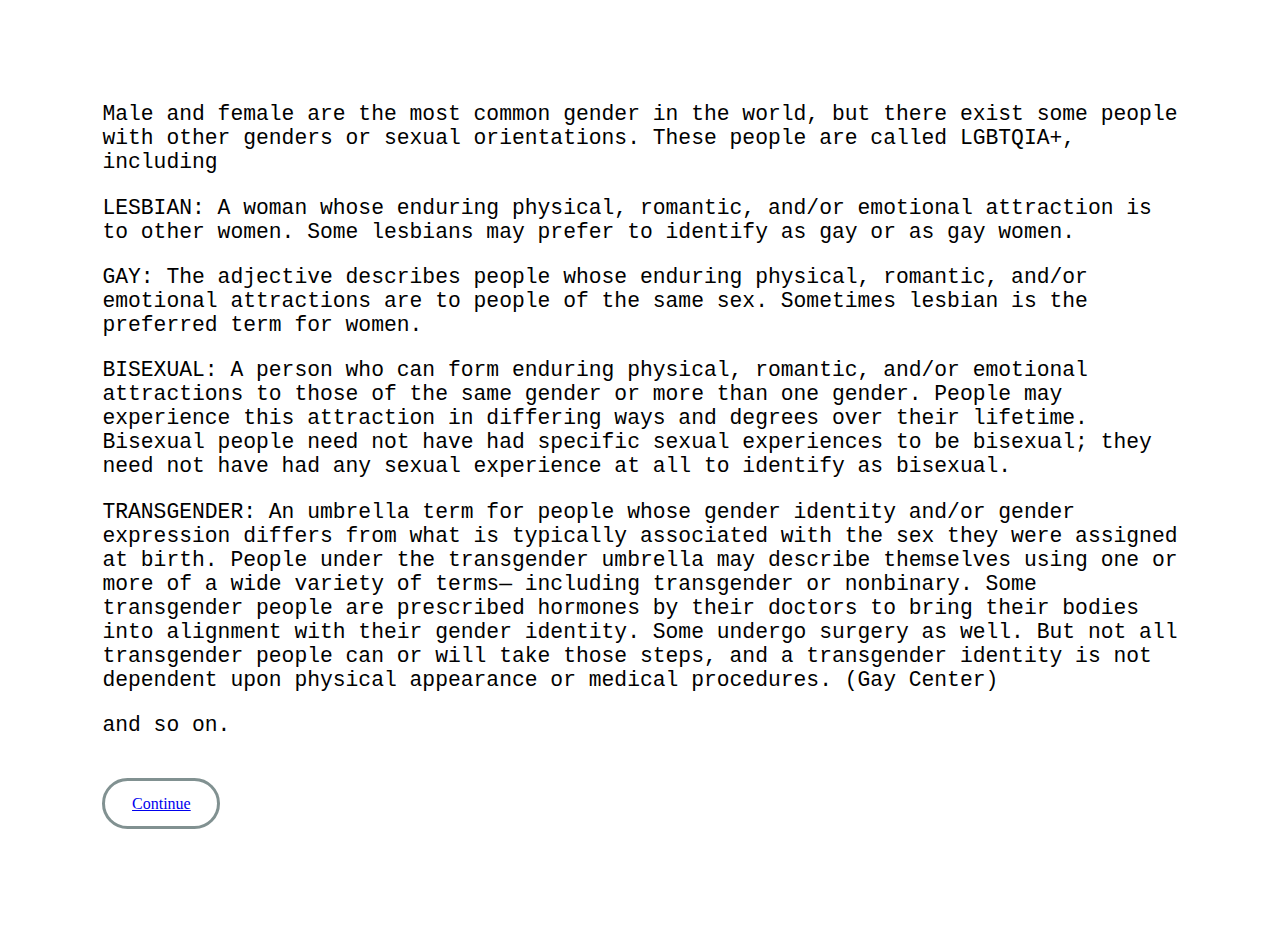
<file: explore/index.html>
<html>
    <head>
        <title>Background Info</title>
        <link rel="stylesheet" type="text/css" href="../css/explore.css">
    </head>
    <body>
        <p>
            Male and female are the most common gender in the world, but there exist some people with other genders or sexual orientations. These people are called LGBTQIA+, including
        </p>
        <p>
            LESBIAN: A woman whose enduring physical, romantic, and/or emotional attraction is to other women. Some lesbians may prefer to identify as gay or as gay women.
        </p>
        <p>
            GAY: The adjective describes people whose enduring physical, romantic, and/or emotional attractions are to people of the same sex. Sometimes lesbian is the preferred term for women.
        </p>
        <p>
            BISEXUAL: A person who can form enduring physical, romantic, and/or emotional attractions to those of the same gender or more than one gender. People may experience this attraction in differing ways and degrees over their lifetime. Bisexual people need not have had specific sexual experiences to be bisexual; they need not have had any sexual experience at all to identify as bisexual.
        </p>
        <p>
            TRANSGENDER: An umbrella term for people whose gender identity and/or gender expression differs from what is typically associated with the sex they were assigned at birth. People under the transgender umbrella may describe themselves using one or more of a wide variety of terms— including transgender or nonbinary. Some transgender people are prescribed hormones by their doctors to bring their bodies into alignment with their gender identity. Some undergo surgery as well. But not all transgender people can or will take those steps, and a transgender identity is not dependent upon physical appearance or medical procedures. (Gay Center)
        </p>
        <p>
            and so on.
        </p>
        <a class="continue" href="startgame.html">Continue</a>
    </body>
</html>
</file>
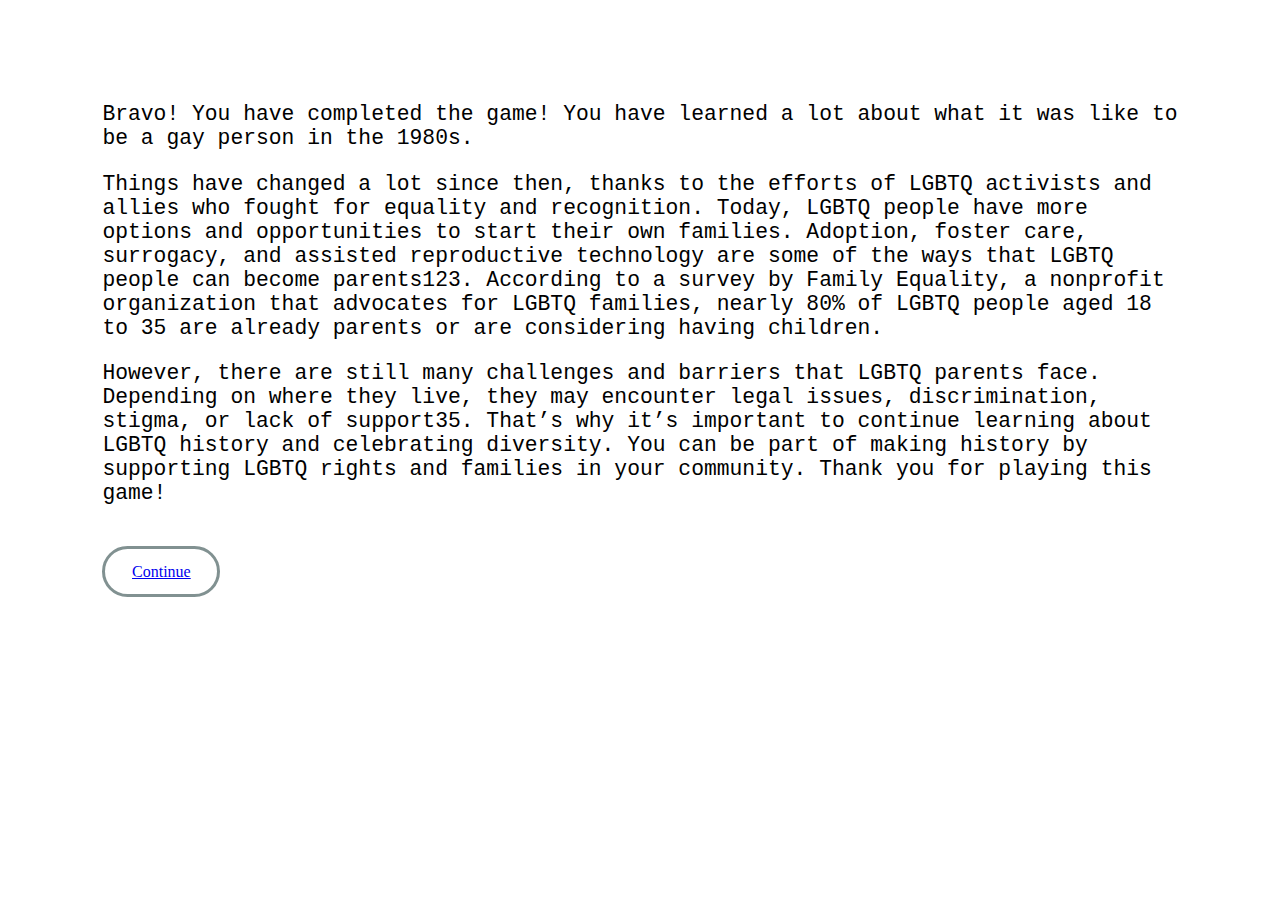
<file: explore/ending.html>
<html>
    <head>
        <link rel="stylesheet" type="text/css" href="../css/explore.css">
    </head>
    <body>
        <p>
            Bravo! You have completed the game! You have learned a lot about what it was like to be a gay person in the 1980s.
        </p>
        <p>
            Things have changed a lot since then, thanks to the efforts of LGBTQ activists and allies who fought for equality and recognition. Today, LGBTQ people have more options and opportunities to start their own families. Adoption, foster care, surrogacy, and assisted reproductive technology are some of the ways that LGBTQ people can become parents123. According to a survey by Family Equality, a nonprofit organization that advocates for LGBTQ families, nearly 80% of LGBTQ people aged 18 to 35 are already parents or are considering having children.
        </p>
        <p>
            However, there are still many challenges and barriers that LGBTQ parents face. Depending on where they live, they may encounter legal issues, discrimination, stigma, or lack of support35. That’s why it’s important to continue learning about LGBTQ history and celebrating diversity. You can be part of making history by supporting LGBTQ rights and families in your community. Thank you for playing this game!
        </p>
        <a class="continue" href="ending.html">Continue</a>
    </body>
</html>
</file>
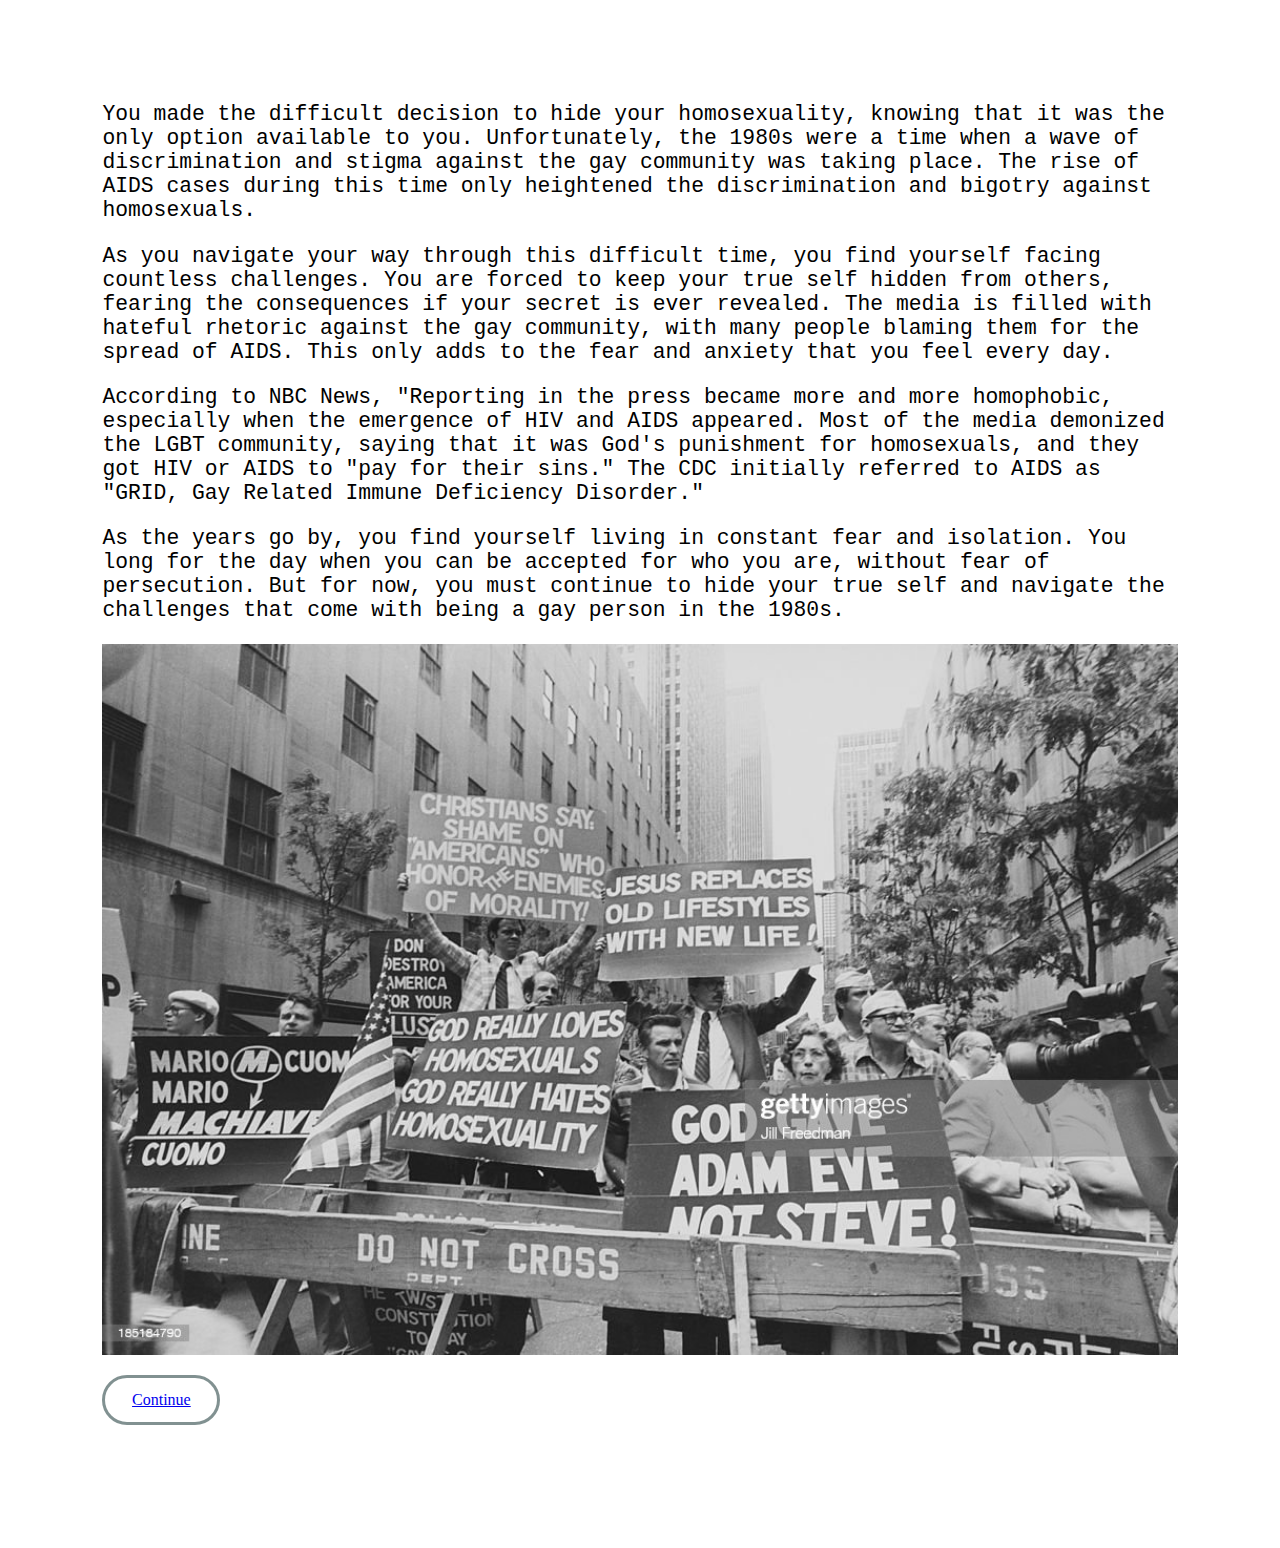
<file: explore/lv2-hide.html>
<html>
    <head>
        <link rel="stylesheet" type="text/css" href="../css/explore.css">
    </head>
    <body>
        <p>
            You made the difficult decision to hide your homosexuality, knowing that it was the only option available to you. Unfortunately, the 1980s were a time when a wave of discrimination and stigma against the gay community was taking place. The rise of AIDS cases during this time only heightened the discrimination and bigotry against homosexuals.
        </p>
        <p>
            As you navigate your way through this difficult time, you find yourself facing countless challenges. You are forced to keep your true self hidden from others, fearing the consequences if your secret is ever revealed. The media is filled with hateful rhetoric against the gay community, with many people blaming them for the spread of AIDS. This only adds to the fear and anxiety that you feel every day.
        </p>
        <p>
            According to NBC News, "Reporting in the press became more and more homophobic, especially when the emergence of HIV and AIDS appeared. Most of the media demonized the LGBT community, saying that it was God's punishment for homosexuals, and they got HIV or AIDS to "pay for their sins." The CDC initially referred to AIDS as "GRID, Gay Related Immune Deficiency Disorder."
        </p>
        <p>
            As the years go by, you find yourself living in constant fear and isolation. You long for the day when you can be accepted for who you are, without fear of persecution. But for now, you must continue to hide your true self and navigate the challenges that come with being a gay person in the 1980s.
        </p>
        <img src="../img/level-1.jpg" width=100%></img>
        <a class="continue" href="lv3-intro.html">Continue</a>
    </body>
</html>
</file>
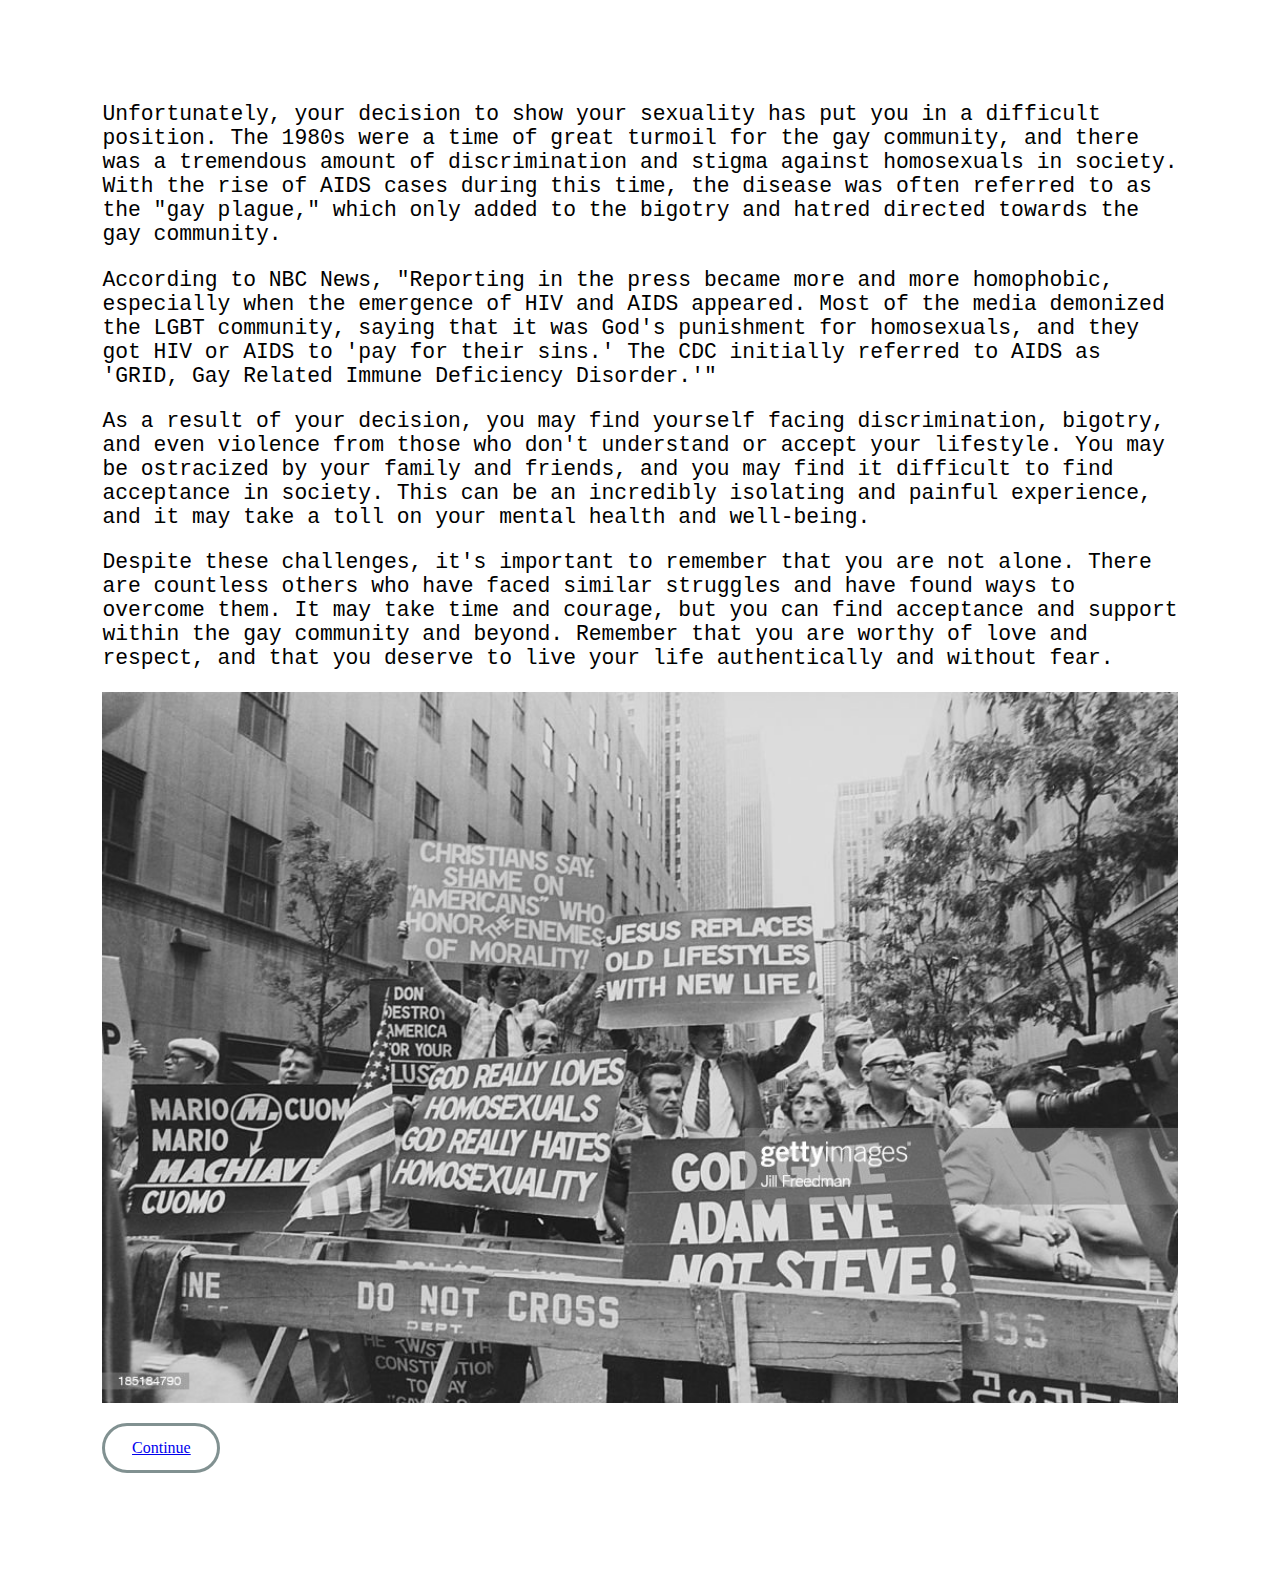
<file: explore/lv2-show.html>
<html>
    <head>
        <link rel="stylesheet" type="text/css" href="../css/explore.css">
    </head>
    <body>
        <p>
            Unfortunately, your decision to show your sexuality has put you in a difficult position. The 1980s were a time of great turmoil for the gay community, and there was a tremendous amount of discrimination and stigma against homosexuals in society. With the rise of AIDS cases during this time, the disease was often referred to as the "gay plague," which only added to the bigotry and hatred directed towards the gay community.
        </p>
        <p>
            According to NBC News, "Reporting in the press became more and more homophobic, especially when the emergence of HIV and AIDS appeared. Most of the media demonized the LGBT community, saying that it was God's punishment for homosexuals, and they got HIV or AIDS to 'pay for their sins.' The CDC initially referred to AIDS as 'GRID, Gay Related Immune Deficiency Disorder.'"
        </p>
        <p>
            As a result of your decision, you may find yourself facing discrimination, bigotry, and even violence from those who don't understand or accept your lifestyle. You may be ostracized by your family and friends, and you may find it difficult to find acceptance in society. This can be an incredibly isolating and painful experience, and it may take a toll on your mental health and well-being.
        </p>
        <p>
            Despite these challenges, it's important to remember that you are not alone. There are countless others who have faced similar struggles and have found ways to overcome them. It may take time and courage, but you can find acceptance and support within the gay community and beyond. Remember that you are worthy of love and respect, and that you deserve to live your life authentically and without fear.
        </p>
        <img src="../img/level-1.jpg" width=100%></img>
        <a class="continue" href="lv3-intro.html">Continue</a>
    </body>
</html>
</file>
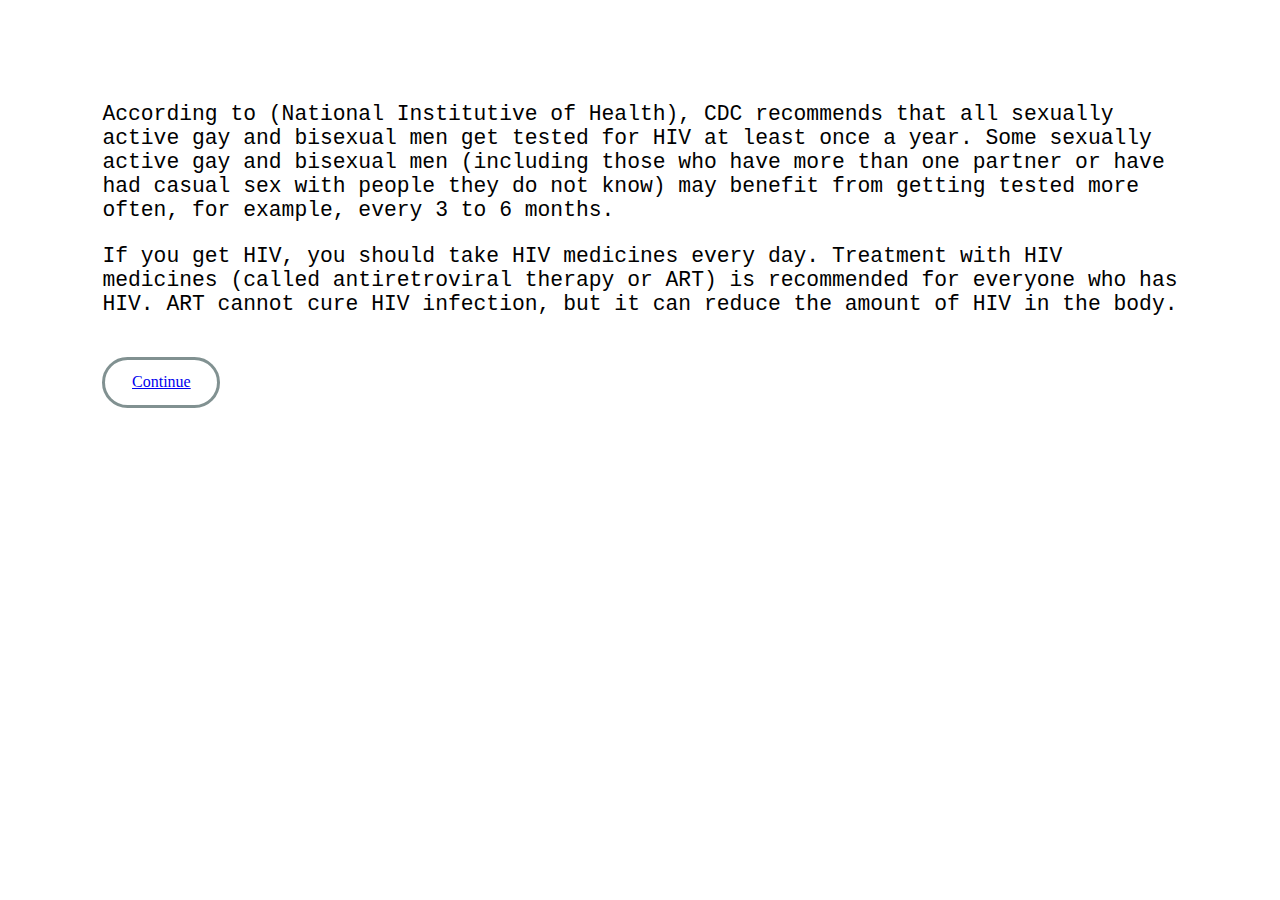
<file: explore/lv3-a.html>
<html>
    <head>
        <link rel="stylesheet" type="text/css" href="../css/explore.css">
    </head>
    <body>
        <p>
            According to (National Institutive of Health), CDC recommends that all sexually active gay and bisexual men get tested for HIV at least once a year. Some sexually active gay and bisexual men (including those who have more than one partner or have had casual sex with people they do not know) may benefit from getting tested more often, for example, every 3 to 6 months.
        </p>
        <p>
            If you get HIV, you should take HIV medicines every day. Treatment with HIV medicines (called antiretroviral therapy or ART) is recommended for everyone who has HIV. ART cannot cure HIV infection, but it can reduce the amount of HIV in the body.
        </p>
        <a class="continue" href="lv4-intro.html">Continue</a>
    </body>
</html>
</file>
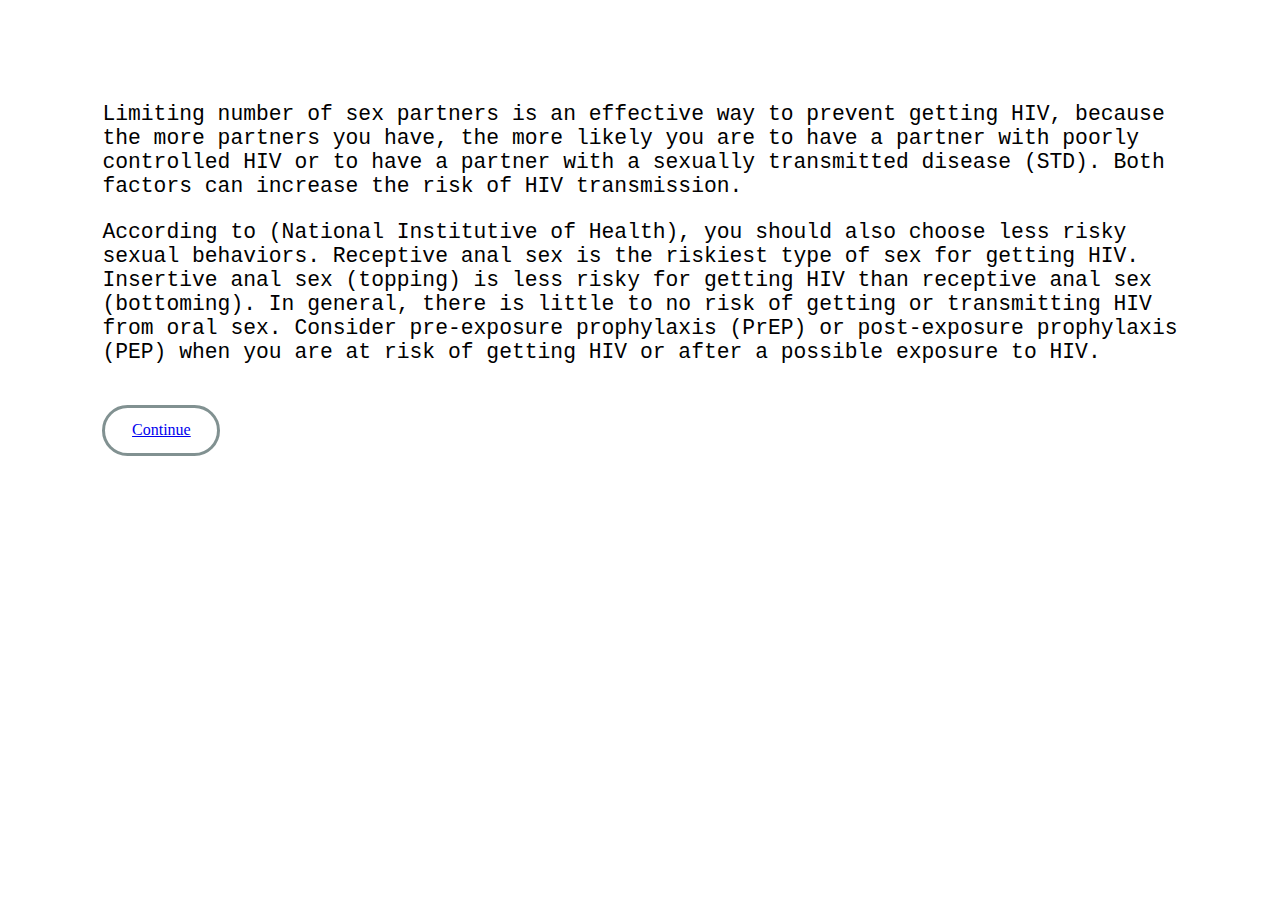
<file: explore/lv3-b.html>
<html>
    <head>
        <link rel="stylesheet" type="text/css" href="../css/explore.css">
    </head>
    <body>
        <p>
            Limiting number of sex partners is an effective way to prevent getting HIV, because the more partners you have, the more likely you are to have a partner with poorly controlled HIV or to have a partner with a sexually transmitted disease (STD). Both factors can increase the risk of HIV transmission.
        </p>
        <p>
            According to (National Institutive of Health), you should also choose less risky sexual behaviors. Receptive anal sex is the riskiest type of sex for getting HIV. Insertive anal sex (topping) is less risky for getting HIV than receptive anal sex (bottoming). In general, there is little to no risk of getting or transmitting HIV from oral sex. Consider pre-exposure prophylaxis (PrEP) or post-exposure prophylaxis (PEP) when you are at risk of getting HIV or after a possible exposure to HIV.
        </p>
        <a class="continue" href="lv4-intro.html">Continue</a>
    </body>
</html>
</file>
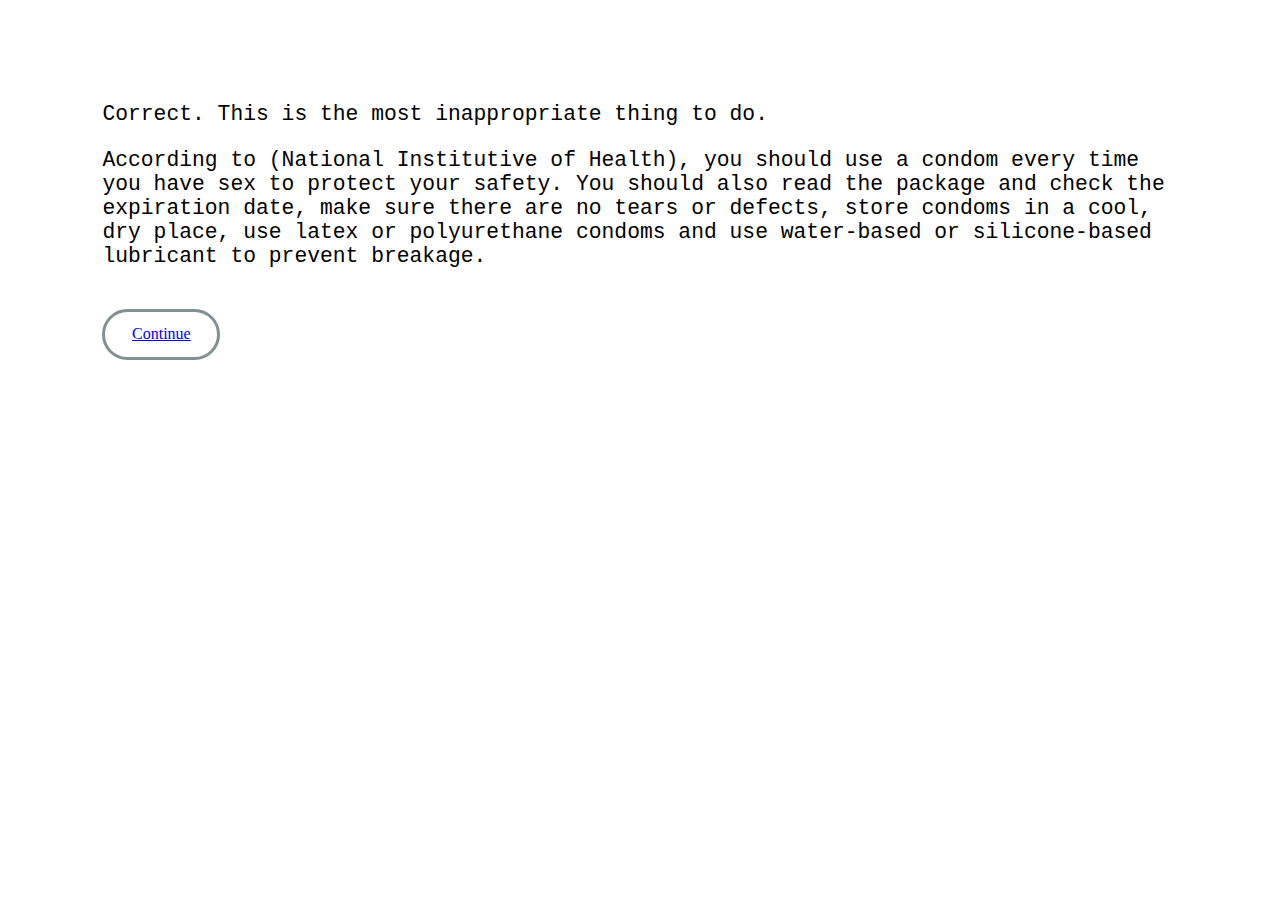
<file: explore/lv3-c.html>
<html>
    <head>
        <link rel="stylesheet" type="text/css" href="../css/explore.css">
    </head>
    <body>
        <p>
            Correct. This is the most inappropriate thing to do. 
        </p>
        <p>
            According to (National Institutive of Health), you should use a condom every time you have sex to protect your safety. You should also read the package and check the expiration date, make sure there are no tears or defects, store condoms in a cool, dry place, use latex or polyurethane condoms and use water-based or silicone-based lubricant to prevent breakage.
        </p>
        <a class="continue" href="lv4-intro.html">Continue</a>
    </body>
</html>
</file>
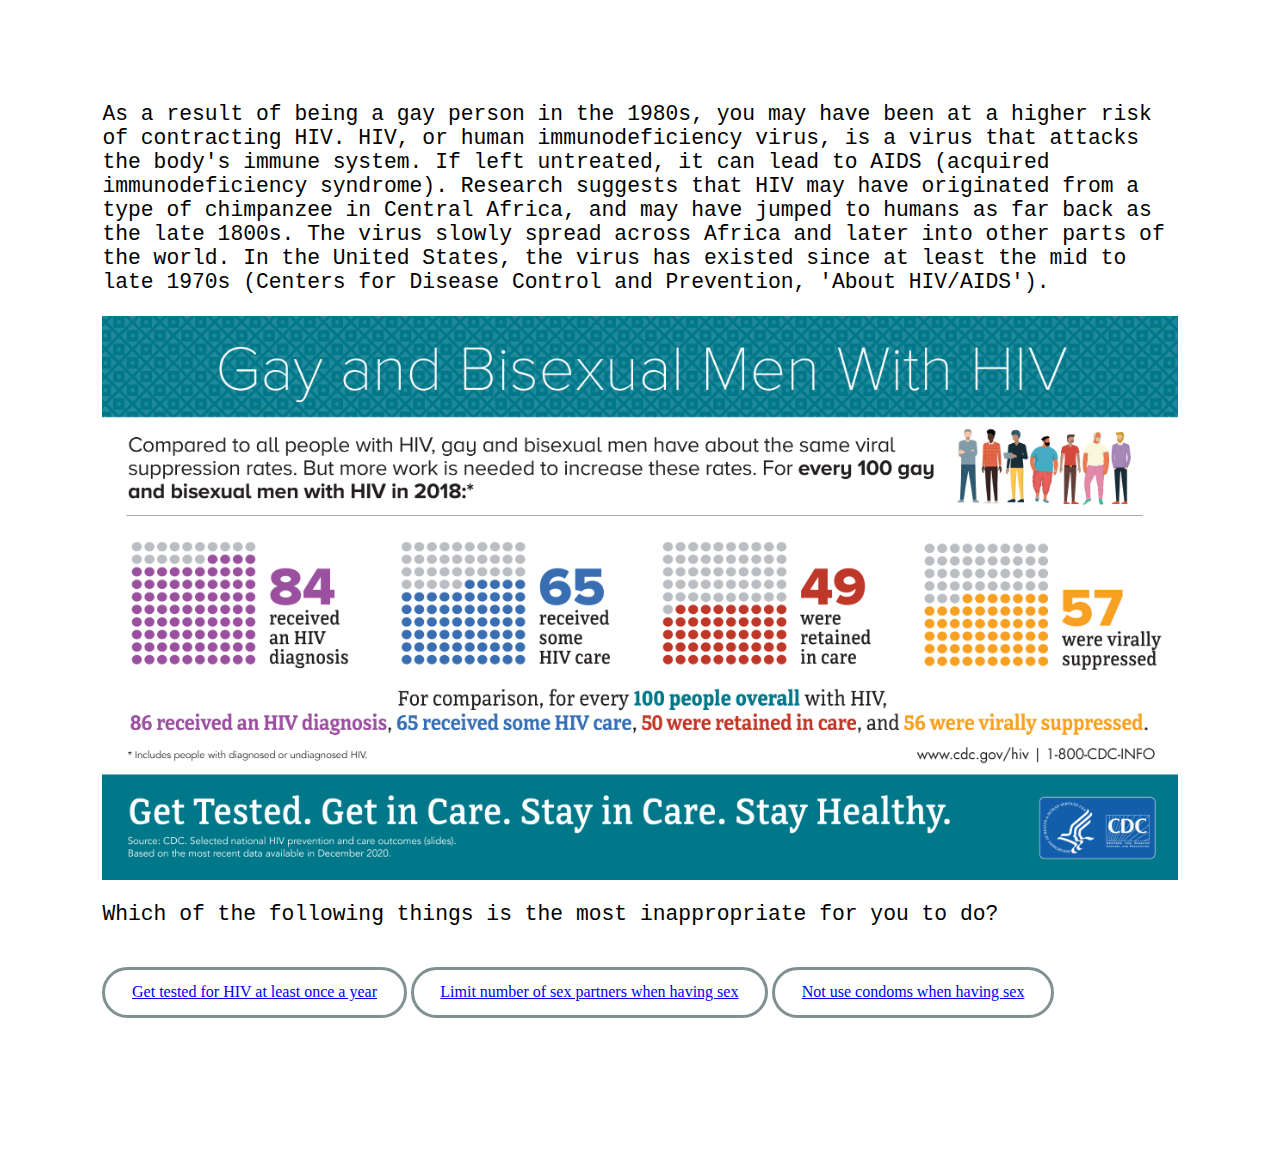
<file: explore/lv3-intro.html>
<html>
    <head>
        <link rel="stylesheet" type="text/css" href="../css/explore.css">
    </head>
    <body>
        <p>
            As a result of being a gay person in the 1980s, you may have been at a higher risk of contracting HIV. HIV, or human immunodeficiency virus, is a virus that attacks the body's immune system. If left untreated, it can lead to AIDS (acquired immunodeficiency syndrome). Research suggests that HIV may have originated from a type of chimpanzee in Central Africa, and may have jumped to humans as far back as the late 1800s. The virus slowly spread across Africa and later into other parts of the world. In the United States, the virus has existed since at least the mid to late 1970s (Centers for Disease Control and Prevention, 'About HIV/AIDS').
        </p>
        <img src="../img/level-2.png" width=100%></img>
        <p>
            Which of the following things is the most inappropriate for you to do?
        </p>
        <a class="continue" href="lv3-a.html">Get tested for HIV at least once a year</a>
        <a class="continue" href="lv3-b.html">Limit number of sex partners when having sex</a>
        <a class="continue" href="lv3-c.html">Not use condoms when having sex</a>
        <br/><br/><br/>
    </body>
</html>
</file>
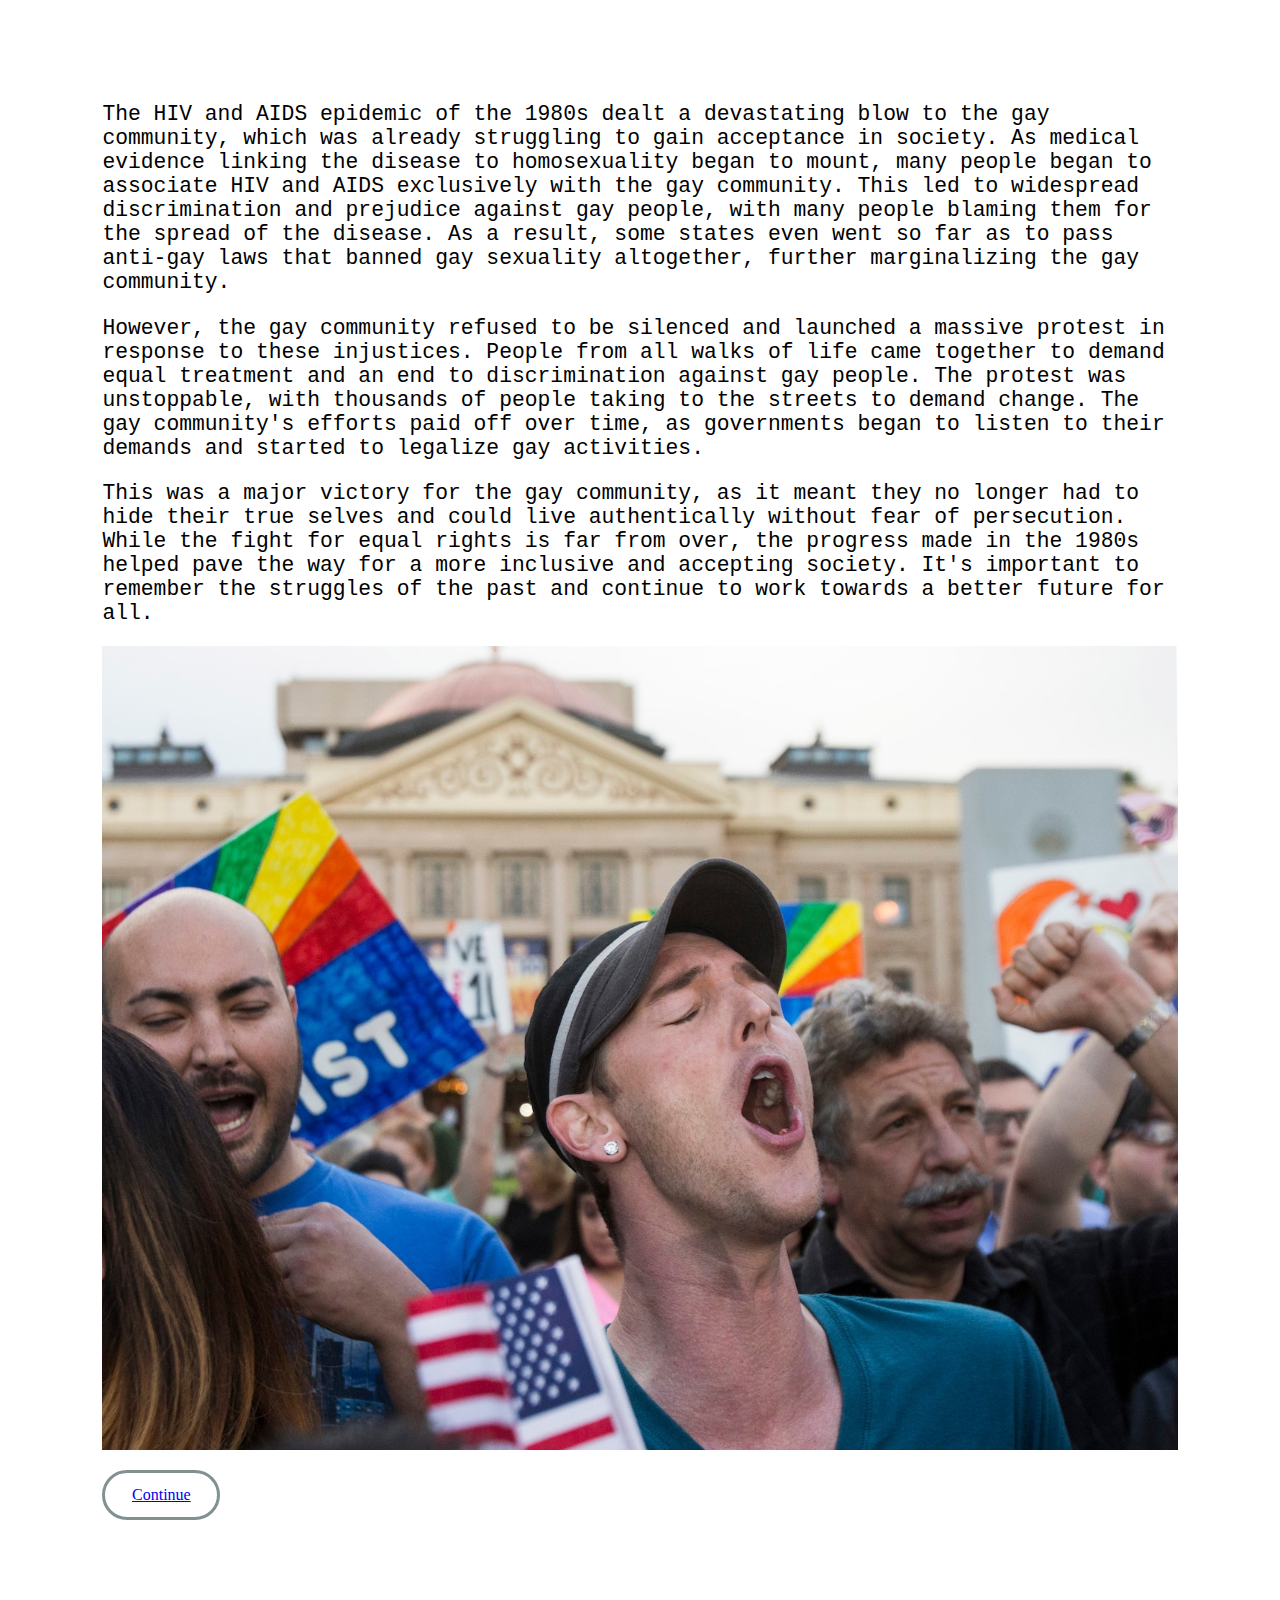
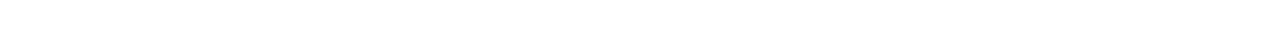
<file: explore/lv4-intro.html>
<html>
    <head>
        <link rel="stylesheet" type="text/css" href="../css/explore.css">
    </head>
    <body>
        <p>
            The HIV and AIDS epidemic of the 1980s dealt a devastating blow to the gay community, which was already struggling to gain acceptance in society. As medical evidence linking the disease to homosexuality began to mount, many people began to associate HIV and AIDS exclusively with the gay community. This led to widespread discrimination and prejudice against gay people, with many people blaming them for the spread of the disease. As a result, some states even went so far as to pass anti-gay laws that banned gay sexuality altogether, further marginalizing the gay community.
        </p>
        <p>
            However, the gay community refused to be silenced and launched a massive protest in response to these injustices. People from all walks of life came together to demand equal treatment and an end to discrimination against gay people. The protest was unstoppable, with thousands of people taking to the streets to demand change. The gay community's efforts paid off over time, as governments began to listen to their demands and started to legalize gay activities.
        </p>
        <p>
            This was a major victory for the gay community, as it meant they no longer had to hide their true selves and could live authentically without fear of persecution. While the fight for equal rights is far from over, the progress made in the 1980s helped pave the way for a more inclusive and accepting society. It's important to remember the struggles of the past and continue to work towards a better future for all.
        </p>
        <img src="../img/level-3.jpg" width=100%></img>
        <a class="continue" href="ending.html">Continue</a>
    </body>
</html>
</file>
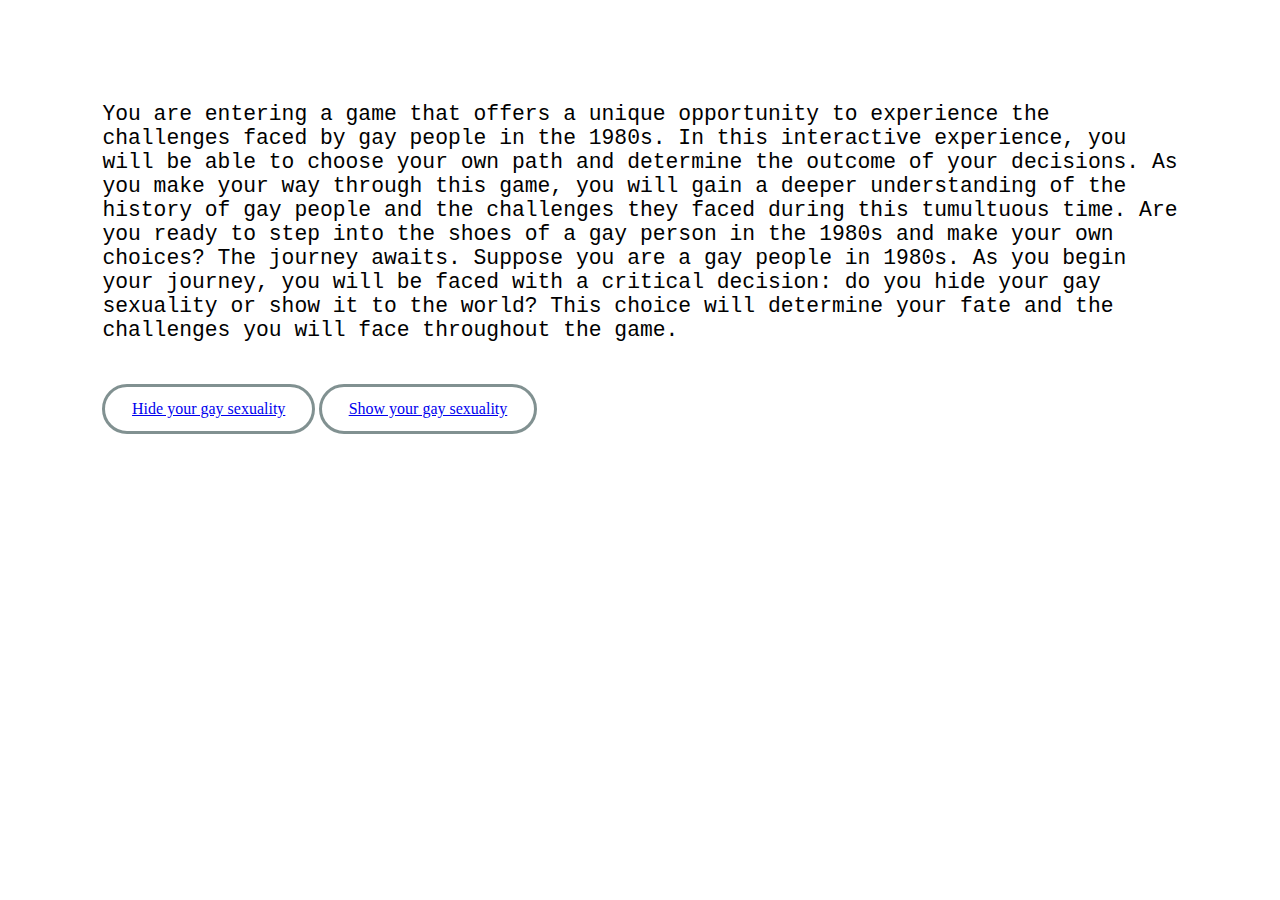
<file: explore/startgame.html>
<html>
    <head>
        <link rel="stylesheet" type="text/css" href="../css/explore.css">
    </head>
    <body>
        <p>
            You are entering a game that offers a unique opportunity to experience the challenges faced by gay people in the 1980s. In this interactive experience, you will be able to choose your own path and determine the outcome of your decisions. As you make your way through this game, you will gain a deeper understanding of the history of gay people and the challenges they faced during this tumultuous time. Are you ready to step into the shoes of a gay person in the 1980s and make your own choices? The journey awaits.

            Suppose you are a gay people in 1980s. As you begin your journey, you will be faced with a critical decision: do you hide your gay sexuality or show it to the world? This choice will determine your fate and the challenges you will face throughout the game.
        </p>
        <a class="continue" href="lv2-hide.html">Hide your gay sexuality</a>
        <a class="continue" href="lv2-show.html">Show your gay sexuality</a>
    </body>
</html>
</file>
<file: css/explore.css>
body {
    margin: 8%;
}

p {
    font-size: 16pt;
    font-family: 'Courier New', Courier, monospace;
}

a.continue {
    border-style: solid;
    border-color: rgba(3, 36, 36, 0.5);
    padding: 10pt 20pt;
    display: inline-block;
    margin: 15pt auto;
    border-radius: 30pt;
}

a.continue:hover { 
    border-style: none none solid none;
    background-color: rgba(255,244,22,0.2);
    transition: background-color 0.7s;
}
</file>
